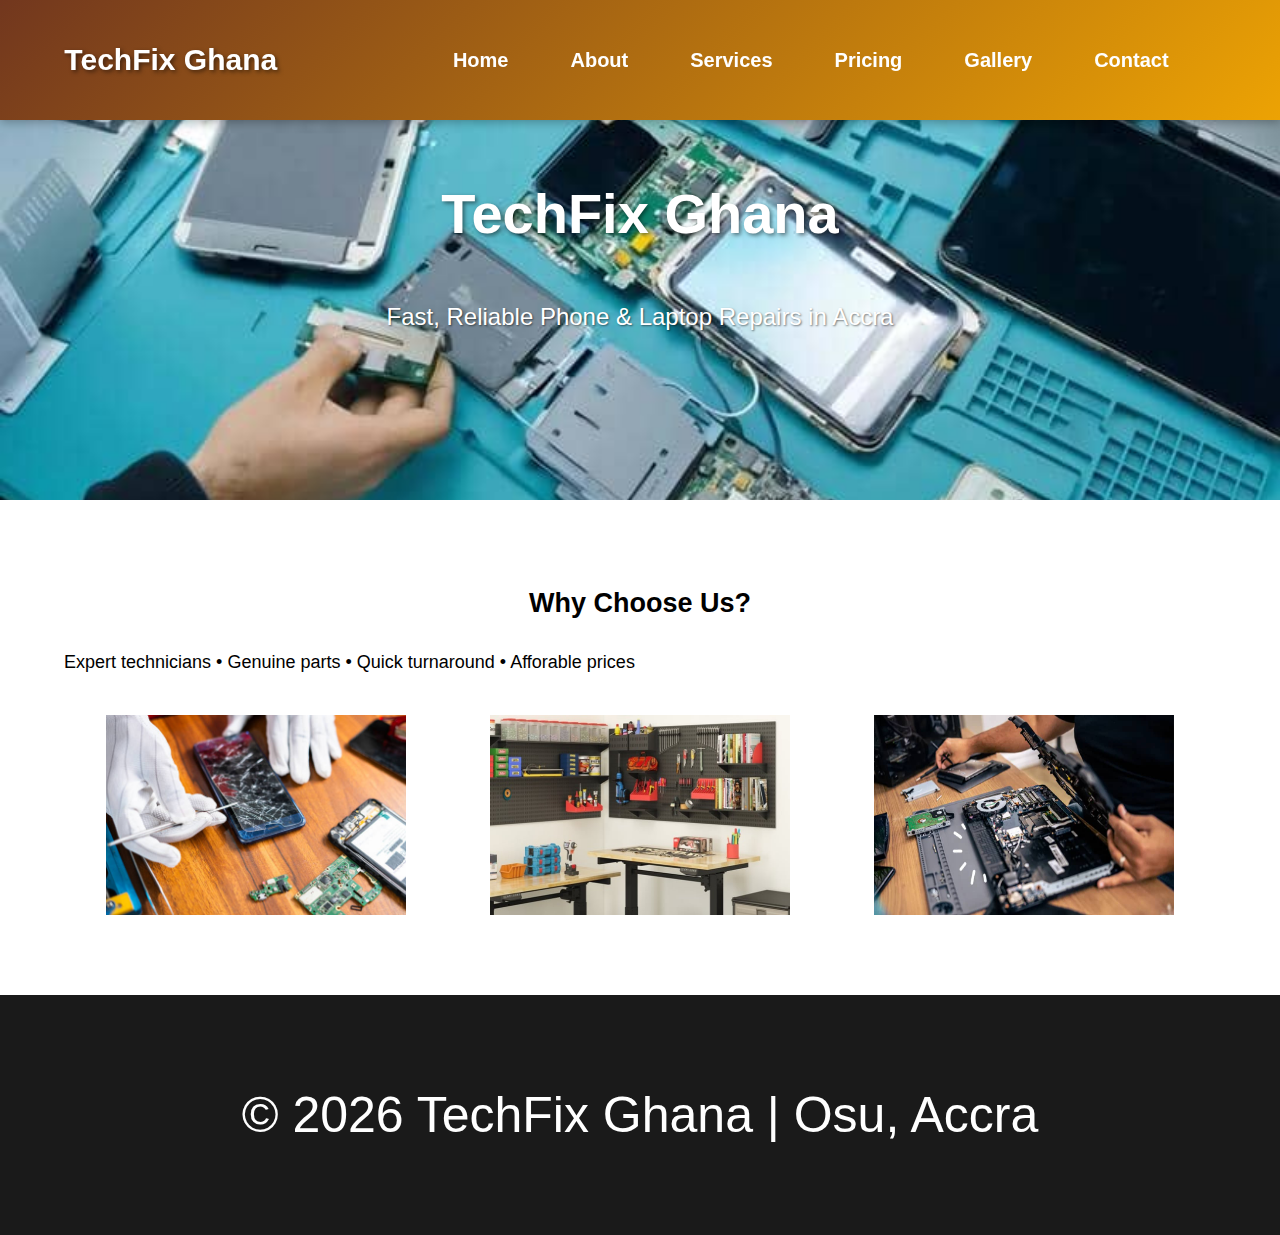
<file: index.html>
<!DOCTYPE html>
<html lang="en">

<head>
    <meta charset="UTF-8">
    <meta name="viewport" content="width=device-width, initial-scale=1.0">
    <title>TechFix Ghana - Phone & Laptop Repair in Accra</title>
    <link rel="stylesheet" href="style.css">
</head>

<body>
    <header>
        <div class="header-container">
            <div class="logo">
                <h1>TechFix Ghana</h1>
            </div>
            <input type="checkbox" id="nav-toggle" class="nav-toggle">
            <label for="nav-toggle" class="nav-toggle-label">
                <span></span>
            </label>
            <nav>
                <ul>
                    <li><a href="index.html">Home</a></li>
                    <li><a href="about.html">About</a></li>
                    <li><a href="services.html">Services</a></li>
                    <li><a href="pricing.html">Pricing</a></li>
                    <li><a href="gallery.html">Gallery</a></li>
                    <li><a href="contact.html">Contact</a></li>
                </ul>
            </nav>
        </div>
    </header>
    <div class="hero" style="background-image:url('images/Hero1.jpg') ;">
        <h1>TechFix Ghana</h1>
        <p>Fast, Reliable Phone & Laptop Repairs in Accra</p>
    </div>
    <div class="container">
        <h2 style="text-align: center;">Why Choose Us?</h2>
        <p>Expert technicians • Genuine parts • Quick turnaround • Afforable prices</p>
        <div style="display: flex;justify-content: space-around;flex-wrap: wrap;">
            <img src="images/Phone repair.jpg" alt="Phone Repair"
                style="width: 300px; margin:20px; border: radius 10px;">
            <img src="images/workbench1.jpg" alt="Workbench" style="width: 300px; margin:20px; border: radius 10px;">
            <img src="images/Laptoprepair.jpg" alt="Laptop Repair"
                style="width: 300px; margin:20px; border: radius 10px;">
        </div>
    </div>
    <footer>
        <p>&COPY; 2026 TechFix Ghana | Osu, Accra</p>
    </footer>
</body>

</html>
</file>
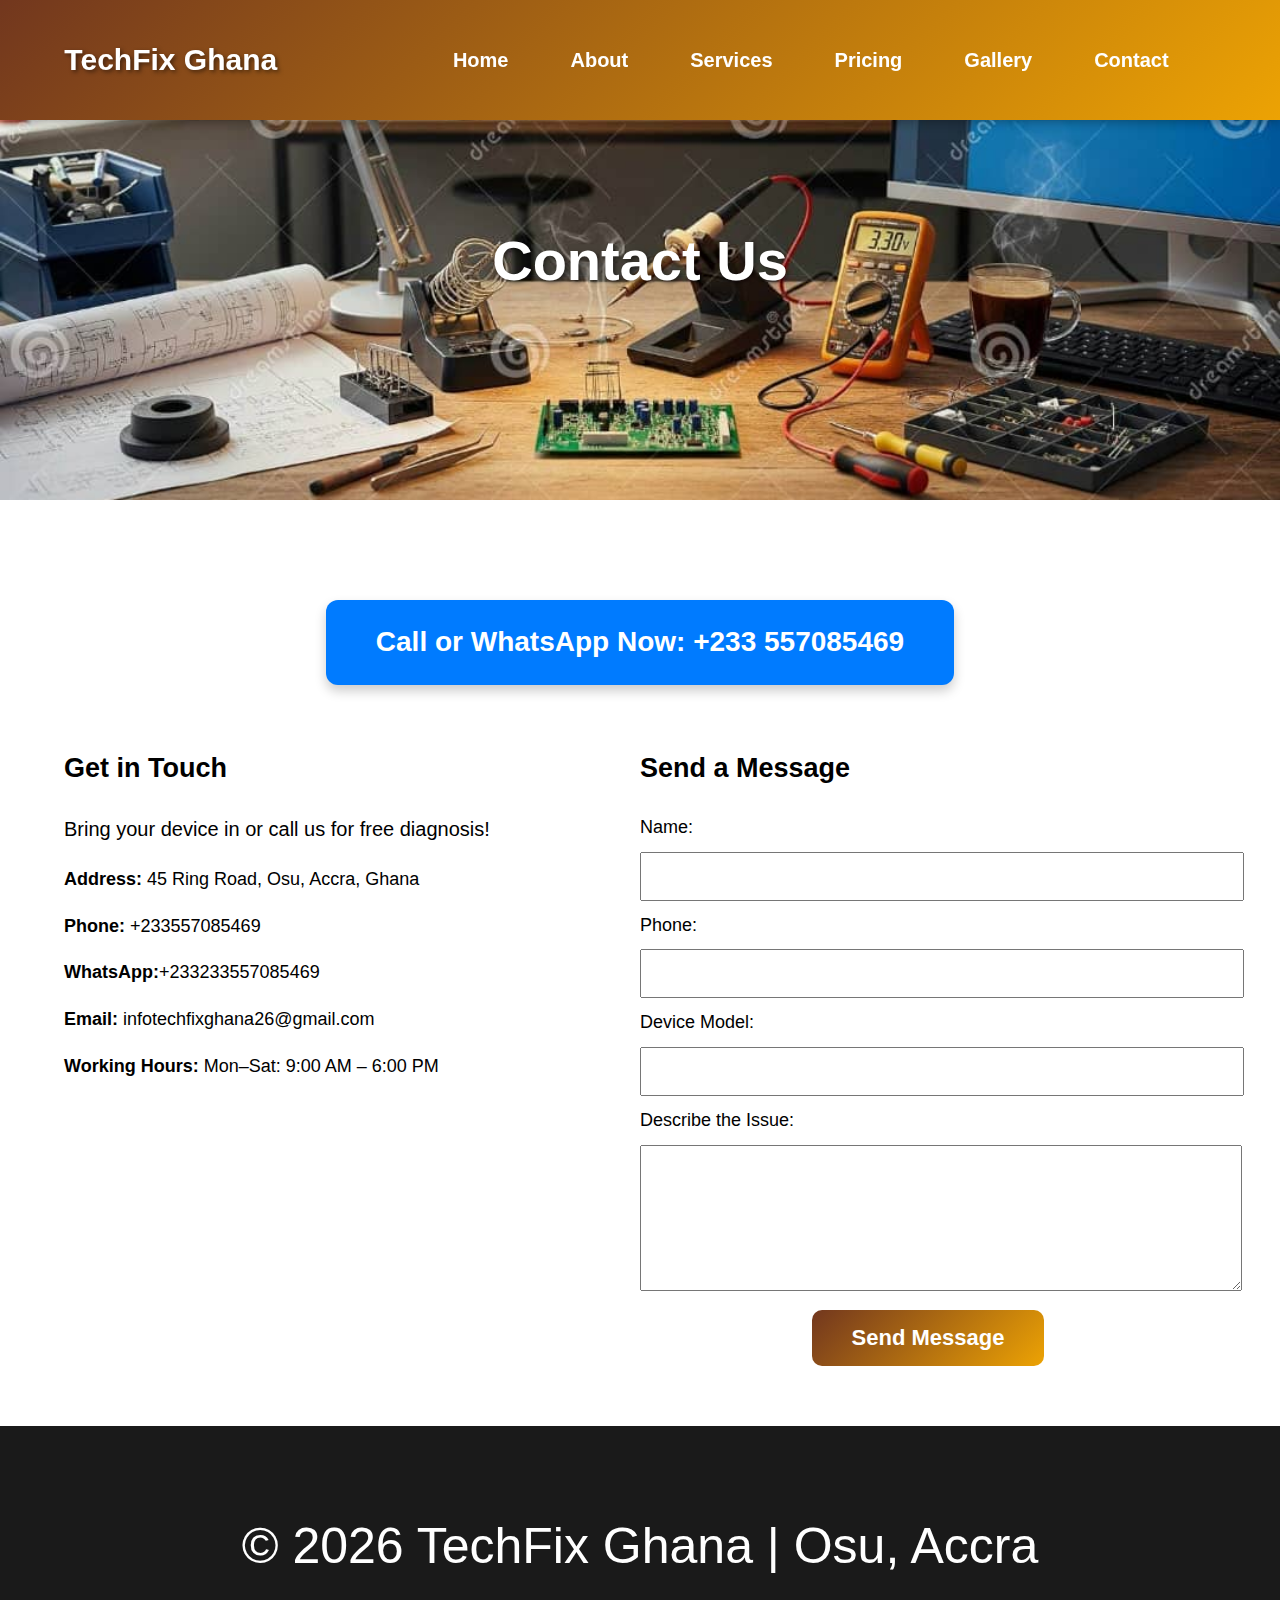
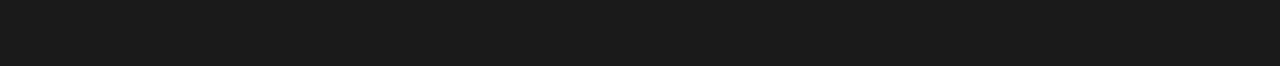
<file: contact.html>
<!DOCTYPE html>
<html lang="en">

<head>
    <meta charset="UTF-8">
    <meta name="viewport" content="width=device-width, initial-scale=1.0">
    <title>Contact - TechFix Ghana</title>
    <link rel="stylesheet" href="style.css">
</head>

<body>

    <header>
        <div class="header-container">
            <div class="logo">
                <h1>TechFix Ghana</h1>
            </div>
            <input type="checkbox" id="nav-toggle" class="nav-toggle">
            <label for="nav-toggle" class="nav-toggle-label">
                <span></span>
            </label>
            <nav>
                <ul>
                    <li><a href="index.html">Home</a></li>
                    <li><a href="about.html">About</a></li>
                    <li><a href="services.html">Services</a></li>
                    <li><a href="pricing.html">Pricing</a></li>
                    <li><a href="gallery.html">Gallery</a></li>
                    <li><a href="contact.html">Contact</a></li>
                </ul>
            </nav>
        </div>
    </header>
    <div class="hero" style="background-image: url('images/dotse.jpg');">
        <h1>Contact Us</h1>
    </div>
    <div class="container">

        <div style="text-align: center; margin: 40px 0;">
            <a href="tel:+233557085469"
                style="background-color: #007BFF; color: white; padding: 20px 50px; font-size: 28px; text-decoration: none; border-radius: 12px; font-weight: bold; display: inline-block; box-shadow: 0 6px 12px rgba(0,0,0,0.2);">
                Call or WhatsApp Now: +233 557085469
            </a>
        </div>

        <div class="contact-grid">
            <div class="contact-details">
                <h2>Get in Touch</h2>
                <p style="font-size: 20px;">Bring your device in or call us for free diagnosis!</p>

                <p><strong>Address:</strong> 45 Ring Road, Osu, Accra, Ghana</p>
                <p><strong>Phone:</strong> +233557085469 </p>
                <p><strong>WhatsApp:</strong>+233233557085469</p>
                <p><strong>Email:</strong> infotechfixghana26@gmail.com
                </p>
                <p><strong>Working Hours:</strong> Mon–Sat: 9:00 AM – 6:00 PM</p>
            </div>

            <div class="form">
                <h2>Send a Message</h2>
                <form action="#" method="post">
                    <label for="name">Name:</label><br>
                    <input type="text" id="name" name="name"
                        style="width:100%; padding:12px; margin:10px 0; font-size:18px;"><br>

                    <label for="phone">Phone:</label><br>
                    <input type="text" id="phone" name="phone"
                        style="width:100%; padding:12px; margin:10px 0; font-size:18px;"><br>

                    <label for="device">Device Model:</label><br>
                    <input type="text" id="device" name="device"
                        style="width:100%; padding:12px; margin:10px 0; font-size:18px;"><br>

                    <label for="issue">Describe the Issue:</label><br>
                    <textarea id="issue" name="issue" rows="6"
                        style="width:100%; padding:12px; margin:10px 0; font-size:18px;"></textarea><br>
                    <div style="text-align: center;">
                        <button type="submit" class="submit">Send Message</button>
                    </div>
                </form>
            </div>
        </div>
    </div>
    <footer>
        <p>&copy; 2026 TechFix Ghana | Osu, Accra</p>
    </footer>
</body>

</html>
</file>
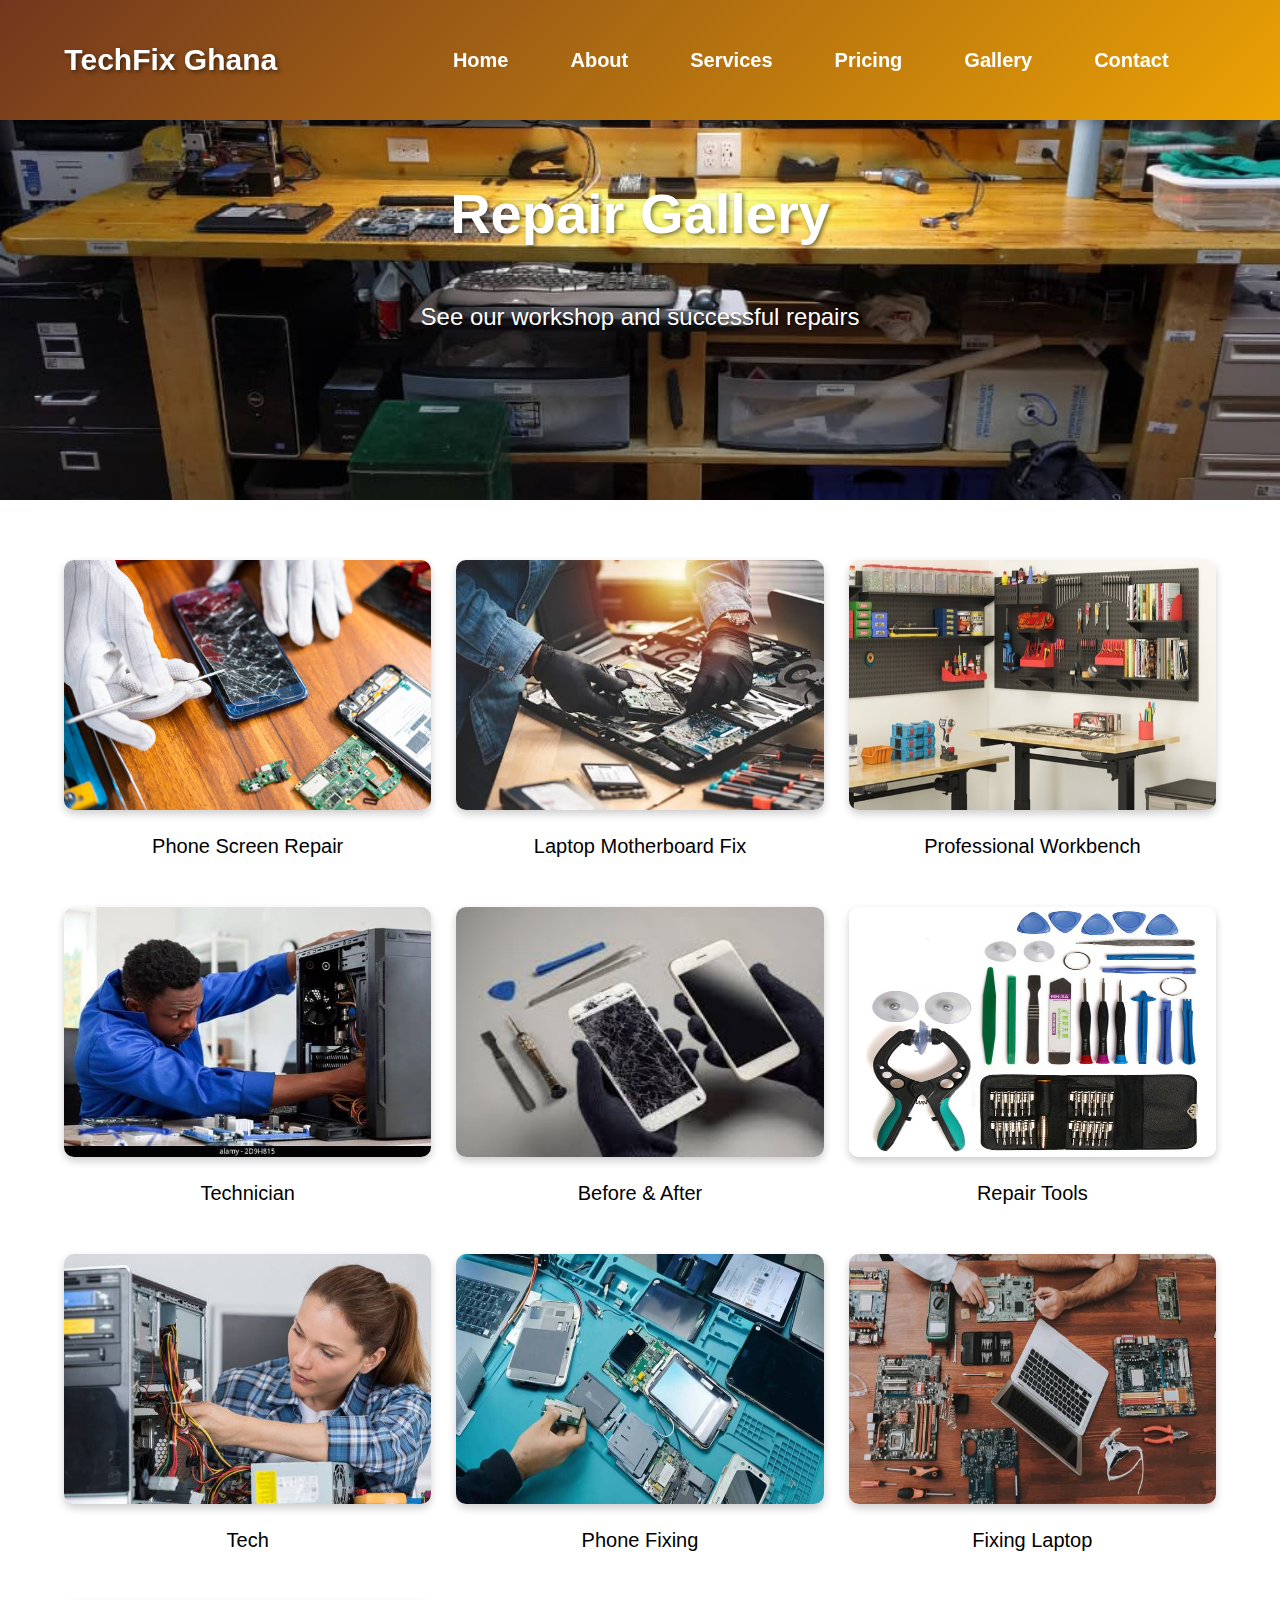
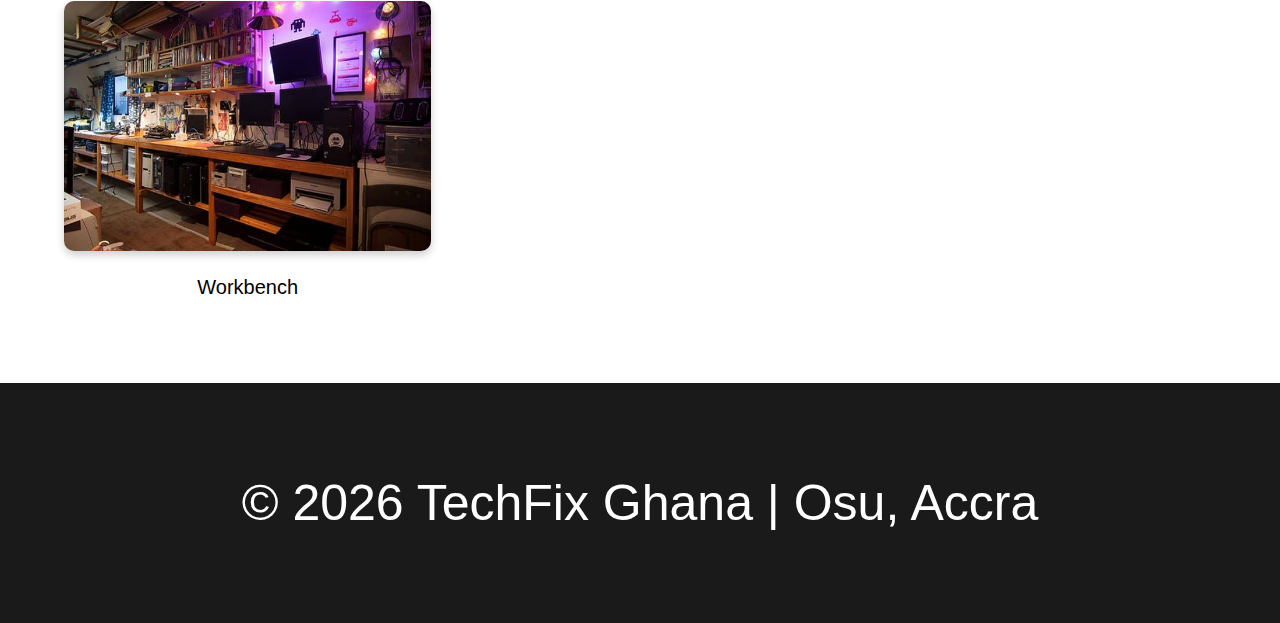
<file: gallery.html>
<!DOCTYPE html>
<html lang="en">

<head>
    <meta charset="UTF-8">
    <meta name="viewport" content="width=device-width, initial-scale=1.0">
    <title>Gallery - TechFix Ghana</title>
    <link rel="stylesheet" href="style.css">
</head>

<body>
    <header>
        <div class="header-container">
            <div class="logo">
                <h1>TechFix Ghana</h1>
            </div>
            <input type="checkbox" id="nav-toggle" class="nav-toggle">
            <label for="nav-toggle" class="nav-toggle-label">
                <span></span>
            </label>
            <nav>
                <ul>
                    <li><a href="index.html">Home</a></li>
                    <li><a href="about.html">About</a></li>
                    <li><a href="services.html">Services</a></li>
                    <li><a href="pricing.html">Pricing</a></li>
                    <li><a href="gallery.html">Gallery</a></li>
                    <li><a href="contact.html">Contact</a></li>
                </ul>
            </nav>
        </div>
    </header>
    <div class="hero" style="background-image:url('images/favor.jpg') ;">
        <h1>Repair Gallery</h1>
        <p>See our workshop and successful repairs</p>
    </div>

    <div class="container">
        <div class="gallery-grid">
            <div class="img-grid">
                <img src="images/Phone repair.jpg" alt="Phone Screen Repair">
                <p>Phone Screen Repair</p>
            </div>
            <div class="img-grid">
                <img src="images/motherboard.jpg" alt="Laptop Motherboard Fix">
                <p>Laptop Motherboard Fix</p>
            </div>
            <div class="img-grid">
                <img src="images/workbench1.jpg" alt="Professional Workbench">
                <p>Professional Workbench</p>
            </div>
            <div class="img-grid">
                <img src="images/peace.jpg" alt="Technician at work">
                <p>Technician</p>
            </div>
            <div class="img-grid">
                <img src="images/grace.jpg" alt="Before and After the Phone">
                <p>Before & After</p>
            </div>
            <div class="img-grid">
                <img src="images/tools.jpg" alt="Repair Tools">
                <p>Repair Tools</p>
            </div>
            <div class="img-grid">
                <img src="images/tech.jpg" alt="Technician">
                <p>Tech</p>
            </div>

            <div class="img-grid">
                <img src="images/Hero1.jpg" alt="Technician">
                <p>Phone Fixing</p>
            </div>

            <div class="img-grid">
                <img src="images/workbench.jpg" alt="Technician">
                <p>Fixing Laptop</p>
            </div>
            <div class="img-grid">
                <img src="images/workbench2.jpg" alt="Technician">
                <p>Workbench</p>
            </div>
        </div>
    </div>
    <footer>
        <P>&COPY; 2026 TechFix Ghana | Osu, Accra</P>
    </footer>
</body>

</html>
</file>
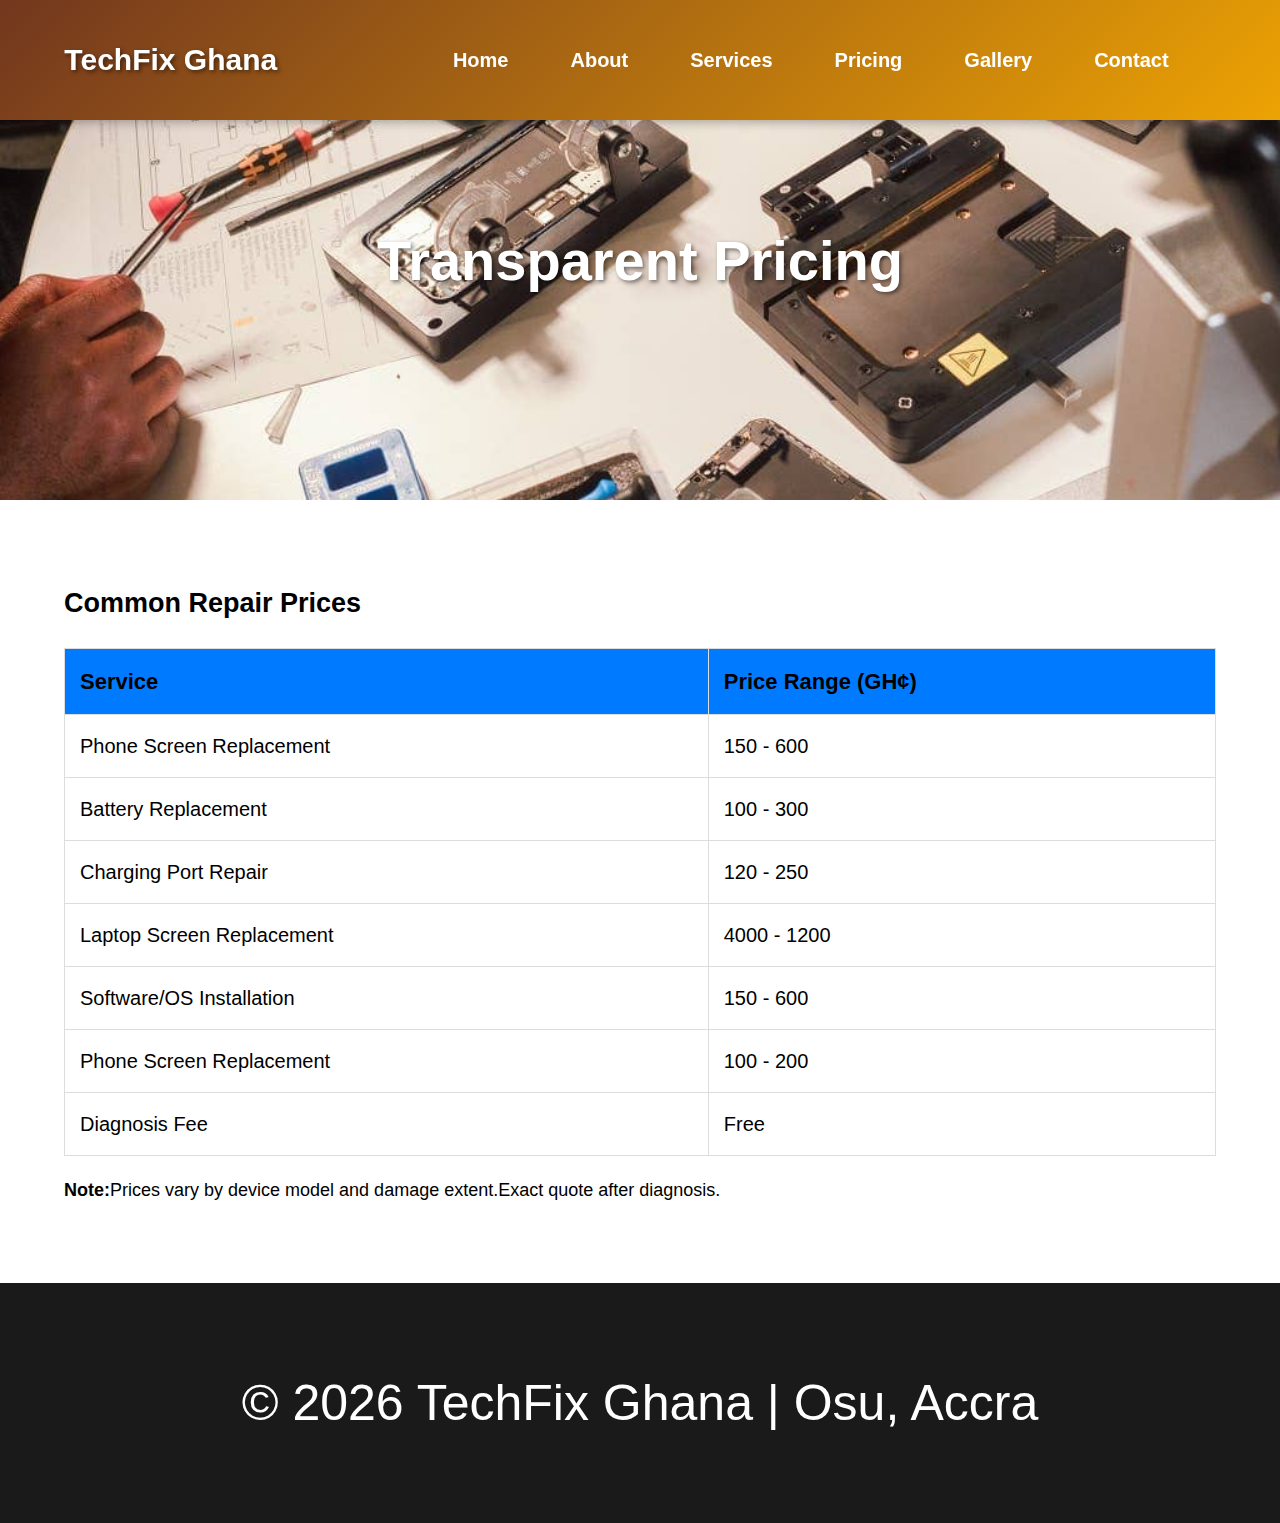
<file: pricing.html>
<!DOCTYPE html>
<html lang="en">

<head>
    <meta charset="UTF-8">
    <meta name="viewport" content="width=device-width, initial-scale=1.0">
    <title>Pricing - TechFix Ghana</title>
    <link rel="stylesheet" href="style.css">
</head>

<body>
    <header>
        <div class="header-container">
            <div class="logo">
                <h1>TechFix Ghana</h1>
            </div>
            <input type="checkbox" id="nav-toggle" class="nav-toggle">
            <label for="nav-toggle" class="nav-toggle-label">
                <span></span>
            </label>
            <nav>
                <ul>
                    <li><a href="index.html">Home</a></li>
                    <li><a href="about.html">About</a></li>
                    <li><a href="services.html">Services</a></li>
                    <li><a href="pricing.html">Pricing</a></li>
                    <li><a href="gallery.html">Gallery</a></li>
                    <li><a href="contact.html">Contact</a></li>
                </ul>
            </nav>
        </div>
    </header>
    <div class="hero" style="background-image:url('images/repair.jpg') ;">
        <h1>Transparent Pricing</h1>
    </div>
    <div class="container">
        <h2>Common Repair Prices</h2>
        <table>
            <tr>
                <th>Service</th>
                <th>Price Range (GH¢)</th>
            </tr>
            <tr>
                <td>Phone Screen Replacement</td>
                <td>150 - 600</td>
            </tr>
            <tr>
                <td>Battery Replacement</td>
                <td>100 - 300</td>
            </tr>
            <tr>
                <td>Charging Port Repair</td>
                <td>120 - 250</td>
            </tr>
            <tr>
                <td>Laptop Screen Replacement</td>
                <td>4000 - 1200</td>
            </tr>
            <tr>
                <td>Software/OS Installation</td>
                <td>150 - 600</td>
            </tr>
            <tr>
                <td>Phone Screen Replacement</td>
                <td>100 - 200</td>
            </tr>
            <tr>
                <td>Diagnosis Fee</td>
                <td>Free</td>
            </tr>
        </table>
        <p><strong>Note:</strong>Prices vary by device model and damage extent.Exact quote after diagnosis.</p>
    </div>
    <footer>
        <P>&COPY; 2026 TechFix Ghana | Osu, Accra</P>
    </footer>
</body>

</html>
</file>
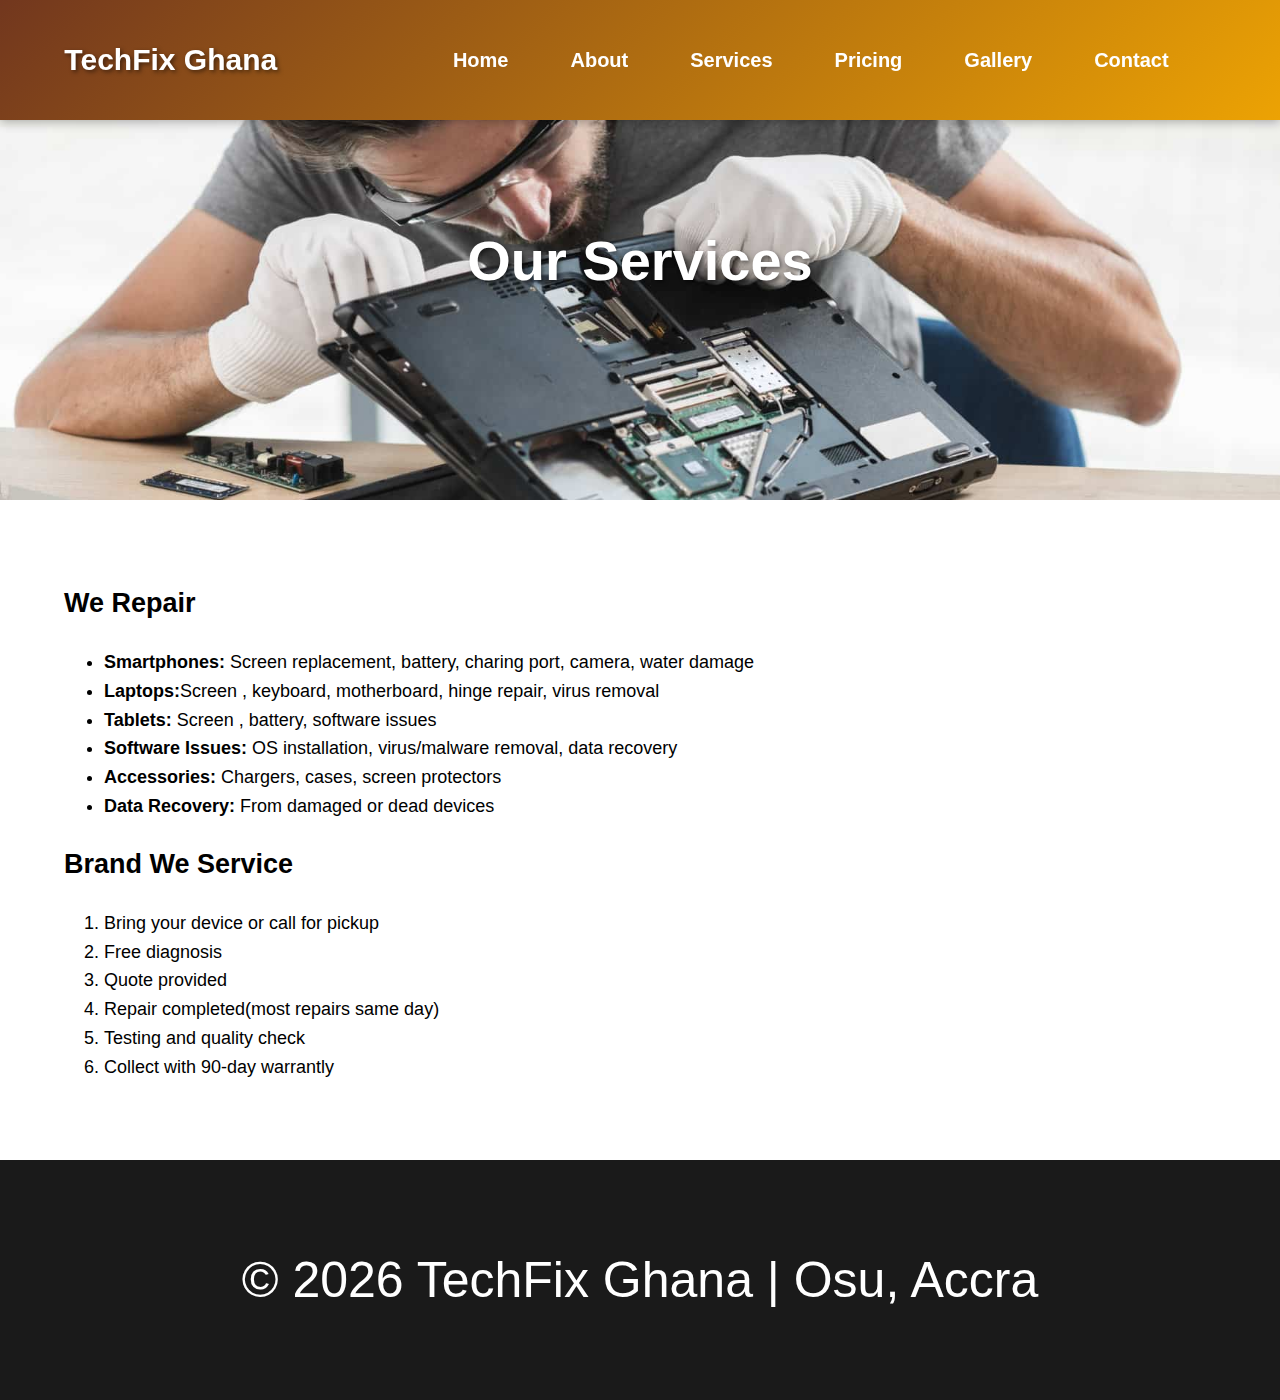
<file: services.html>
<!DOCTYPE html>
<html lang="en">

<head>
    <meta charset="UTF-8">
    <meta name="viewport" content="width=device-width, initial-scale=1.0">
    <title>Services - TechFix Ghana</title>
    <link rel="stylesheet" href="style.css">
</head>

<body>
    <header>
        <div class="header-container">
            <div class="logo">
                <h1>TechFix Ghana</h1>
            </div>
            <input type="checkbox" id="nav-toggle" class="nav-toggle">
            <label for="nav-toggle" class="nav-toggle-label">
                <span></span>
            </label>
            <nav>
                <ul>
                    <li><a href="index.html">Home</a></li>
                    <li><a href="about.html">About</a></li>
                    <li><a href="services.html">Services</a></li>
                    <li><a href="pricing.html">Pricing</a></li>
                    <li><a href="gallery.html">Gallery</a></li>
                    <li><a href="contact.html">Contact</a></li>
                </ul>
            </nav>
        </div>
    </header>
    <div class="hero" style="background-image:url('images/Laptop fix.jpg') ;">
        <h1>Our Services</h1>
    </div>
    <div class="container">
        <h2>We Repair</h2>
        <ul>
            <li><strong>Smartphones:</strong> Screen replacement, battery, charing port, camera, water damage</li>
            <li><strong>Laptops:</strong>Screen , keyboard, motherboard, hinge repair, virus removal</li>
            <li><strong>Tablets:</strong> Screen , battery, software issues</li>
            <li><strong>Software Issues:</strong> OS installation, virus/malware removal, data recovery</li>
            <li><strong>Accessories:</strong> Chargers, cases, screen protectors</li>
            <li><strong>Data Recovery:</strong> From damaged or dead devices</li>
        </ul>
        <h2>Brand We Service</h2>
        <ol>
            <li>Bring your device or call for pickup</li>
            <li>Free diagnosis</li>
            <li>Quote provided</li>
            <li>Repair completed(most repairs same day)</li>
            <li>Testing and quality check</li>
            <li>Collect with 90-day warrantly</li>
        </ol>
    </div>
    <footer>
        <P>&COPY; 2026 TechFix Ghana | Osu, Accra</P>
    </footer>
</body>

</html>
</file>
<file: style.css>
body {
    font-family: Arial, sans-serif;
    margin: 0;
    padding: 0;
    line-height: 1.6;
    font-size: 18px;
}

header {
    background: linear-gradient(135deg, #72371e 0%, hsl(41, 97%, 47%) 100%);
    color: white;
    padding: 1rem 0;
    position: fixed;
    width: 100%;
    top: 0;
    z-index: 1000;
    box-shadow: 0 2px 10px rgba(0, 0, 0, 0.3);
}

.header-container {
    display: flex;
    align-content: space-between;
    justify-content: center;
    align-items: center;
    padding: 10px 0;
}

.logo {
    font-size: 1.8rem;
    font-weight: bold;
    margin: 0 auto;
}

.logo h1 {
    margin: 0;
    font-size: 30px;
    color: white;
    text-shadow: 2px 2px 4px rgba(0, 0, 0, 0.5);
}

nav {
    display: flex;
    justify-content: space-between;
    align-items: center;
    max-width: 1200px;
    margin: 0 auto;
    padding: 0 2rem;
    list-style: none;
    gap: 2rem;
}

nav ul {
    list-style: none;
    padding: 0;
    display: flex;
    gap: 2rem;
}

nav ul li {
    display: inline;
    margin: 0 15px;
}

nav ul li a {
    color: white;
    text-decoration: none;
    font-weight: bold;
    font-size: 20px;
    transition: color 0.3s;
}

nav ul li a:hover {
    text-decoration: underline;
}

.container {
    background-color: linear-gradient(135deg, #06e3f7 0%, #015658 100%);
    width: 90%;
    max-width: 1200px;
    margin: 30px auto;
    padding: 30px;
    border-radius: 12px;
    box-shadow: 0 0 15px rgba(0, 0, 0, 0, 15);
}

.contact-grid {
    display: grid;
    grid-template-columns: 1fr 1fr;
    margin: 0 auto;
}

.form {
    width: 100%;
}

.hero {
    background-size: cover;
    background-position: center;
    height: 500px;
    text-align: center;
    color: white;
    display: flex;
    align-items: center;
    justify-content: center;
    flex-direction: column;
}

.hero h1 {
    font-size: 3.5rem;
    margin-bottom: 1rem;
    text-shadow: 2px 2px 4px rgba(0, 0, 0, 0.5);
}

.hero p {
    font-size: 1.5rem;
    margin-bottom: 2rem;
    text-shadow: 1px 1px 2px rgba(0, 0, 0, 0.5);
}

.gallery-grid {
    display: grid;
    grid-template-columns: repeat(auto-fit, minmax(300px, 1fr));
    gap: 25px;
}

.gallery-grid img {
    height: 250px;
    border-radius: 10px;
    display: flex;
    align-items: center;
    justify-content: center;
    font-size: 1.2rem;
    font-weight: bold;
    transition: transform 0.3s;
    cursor: pointer;
    width: 100%;
    border-radius: 10px;
    box-shadow: 0 4px 8px rgba(0, 0, 0, 0.2);
}

table {
    width: 100%;
    border-collapse: collapse;
    margin: 20px 0;
}

.img-grid {
    text-align: center;
    font-size: 20px;
    font-weight: 500;
}

table th,
table td {
    padding: 15px;
    border: 1px solid #ddd;
    text-align: left;
    font-size: 20px;
}

table th {
    background-color: #007bff;
    font-size: 22px;
}

.submit {
    background: linear-gradient(135deg, #72371e 0%, hsl(41, 97%, 47%) 100%);
    color: white;
    padding: 15px 40px;
    font-size: 22px;
    border: none;
    border-radius: 10px;
    cursor: pointer;
    font-weight: bold;
}

footer {
    background-color: #1a1a1a;
    ;
    color: white;
    text-align: center;
    padding: 30px;
    margin-top: 30px;
    font-size: 50px;
}

/* Mobile Navigation - Hamburger Menu */
.nav-toggle {
    display: none;
}

.nav-toggle-label {
    display: none;
    cursor: pointer;
    position: absolute;
    right: 20px;
    top: 50%;
    transform: translateY(-50%);
    padding: 10px;
    z-index: 1001;
}

.nav-toggle-label span,
.nav-toggle-label span::before,
.nav-toggle-label span::after {
    display: block;
    background: white;
    height: 3px;
    width: 28px;
    border-radius: 2px;
    position: relative;
    transition: all 0.3s ease;
}

.nav-toggle-label span::before,
.nav-toggle-label span::after {
    content: '';
    position: absolute;
}

.nav-toggle-label span::before {
    top: -8px;
}

.nav-toggle-label span::after {
    top: 8px;
}

/* Hamburger animation when checked */
.nav-toggle:checked+.nav-toggle-label span {
    background: transparent;
}

.nav-toggle:checked+.nav-toggle-label span::before {
    transform: rotate(45deg);
    top: 0;
}

.nav-toggle:checked+.nav-toggle-label span::after {
    transform: rotate(-45deg);
    top: 0;
}

/* Mobile Responsive Styles */
@media screen and (max-width: 768px) {
    .header-container {
        position: relative;
        flex-wrap: wrap;
        padding: 10px 20px;
    }

    .logo {
        flex: 1;
        margin: 0;
    }

    .logo h1 {
        font-size: 22px;
    }

    .nav-toggle-label {
        display: block;
    }

    nav {
        position: absolute;
        top: 100%;
        left: 0;
        width: 100%;
        background: linear-gradient(135deg, #72371e 0%, hsl(41, 97%, 47%) 100%);
        max-height: 0;
        overflow: hidden;
        transition: max-height 0.4s ease;
        padding: 0;
        box-shadow: 0 4px 10px rgba(0, 0, 0, 0.3);
    }

    .nav-toggle:checked~nav {
        max-height: 400px;
    }

    nav ul {
        flex-direction: column;
        gap: 0;
        padding: 0;
        margin: 0;
    }

    nav ul li {
        margin: 0;
        text-align: center;
        border-bottom: 1px solid rgba(255, 255, 255, 0.2);
    }

    nav ul li:last-child {
        border-bottom: none;
    }

    nav ul li a {
        display: block;
        padding: 15px 20px;
        font-size: 18px;
    }

    nav ul li a:hover {
        background: rgba(255, 255, 255, 0.1);
    }

    .hero {
        height: 350px;
        margin-top: 60px;
    }

    .hero h1 {
        font-size: 2rem;
    }

    .hero p {
        font-size: 1rem;
    }
}

@media screen and (max-width: 480px) {
    .logo h1 {
        font-size: 18px;
    }

    .hero {
        height: 280px;
    }

    .hero h1 {
        font-size: 1.5rem;
    }

    footer {
        font-size: 16px;
        padding: 20px;
    }
}
</file>
